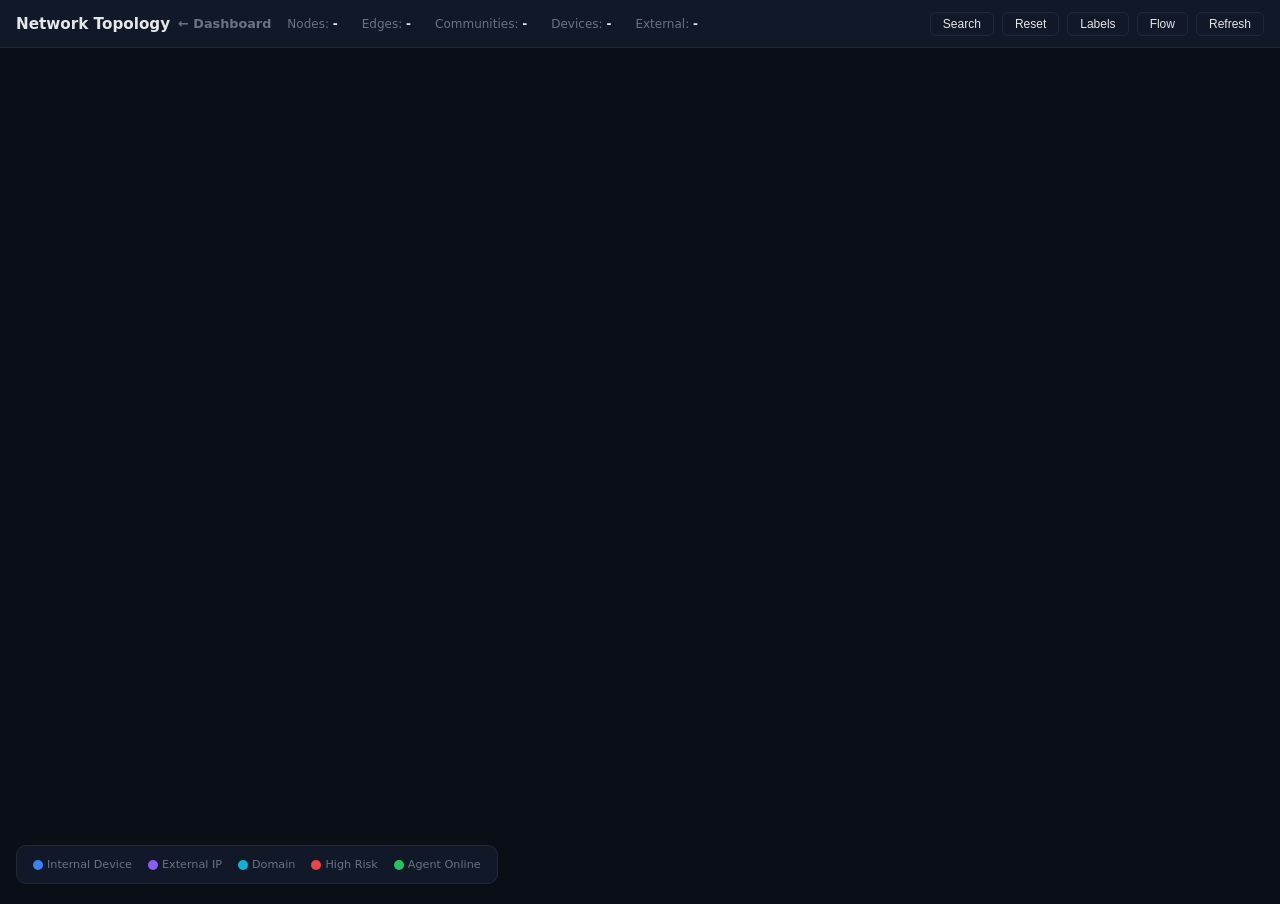
<file: shallots/web/static/topology.html>
<!DOCTYPE html>
<html lang="en">
<head>
  <meta charset="UTF-8" />
  <meta name="viewport" content="width=device-width, initial-scale=1.0" />
  <title>Network Topology - Security Shallots</title>
  <link rel="icon" href="data:image/svg+xml,<svg xmlns='http://www.w3.org/2000/svg' viewBox='0 0 100 100'><text y='.9em' font-size='90'>&#x1F9C5;</text></svg>" />
  <script src="https://d3js.org/d3.v7.min.js"></script>
  <style>
    * { margin: 0; padding: 0; box-sizing: border-box; }

    :root {
      --bg: #0a0e17;
      --bg-panel: #111827;
      --border: #1f2937;
      --text: #e5e7eb;
      --text-muted: #6b7280;
      --accent: #3b82f6;
      --sev-low: #22c55e;
      --sev-medium: #eab308;
      --sev-high: #f97316;
      --sev-critical: #ef4444;
      --device: #3b82f6;
      --external: #8b5cf6;
      --domain: #06b6d4;
      --glow-device: rgba(59, 130, 246, 0.3);
      --glow-external: rgba(139, 92, 246, 0.3);
      --glow-critical: rgba(239, 68, 68, 0.4);
    }

    body {
      background: var(--bg);
      color: var(--text);
      font-family: -apple-system, BlinkMacSystemFont, 'Segoe UI', system-ui, sans-serif;
      overflow: hidden;
      height: 100vh;
      width: 100vw;
    }

    #topology-canvas {
      width: 100%;
      height: 100%;
      cursor: grab;
    }
    #topology-canvas:active { cursor: grabbing; }

    /* Top bar */
    .topbar {
      position: fixed;
      top: 0;
      left: 0;
      right: 0;
      height: 48px;
      background: var(--bg-panel);
      border-bottom: 1px solid var(--border);
      display: flex;
      align-items: center;
      padding: 0 1rem;
      z-index: 100;
      gap: 1rem;
    }
    .topbar-title {
      font-size: 0.95rem;
      font-weight: 600;
      color: var(--text);
      display: flex;
      align-items: center;
      gap: 0.5rem;
    }
    .topbar-title a {
      color: var(--text-muted);
      text-decoration: none;
      font-size: 0.8rem;
    }
    .topbar-title a:hover { color: var(--accent); }
    .topbar-stats {
      display: flex;
      gap: 1.5rem;
      font-size: 0.75rem;
      color: var(--text-muted);
    }
    .topbar-stats span { white-space: nowrap; }
    .topbar-stats .val { color: var(--text); font-weight: 600; }
    .topbar-controls {
      margin-left: auto;
      display: flex;
      gap: 0.5rem;
      align-items: center;
    }
    .btn {
      padding: 4px 12px;
      border-radius: 6px;
      border: 1px solid var(--border);
      background: var(--bg-panel);
      color: var(--text);
      font-size: 0.75rem;
      cursor: pointer;
      transition: all 0.15s;
    }
    .btn:hover { border-color: var(--accent); color: var(--accent); }
    .btn.active { background: var(--accent); color: #fff; border-color: var(--accent); }

    /* Legend */
    .legend {
      position: fixed;
      bottom: 1rem;
      left: 1rem;
      background: var(--bg-panel);
      border: 1px solid var(--border);
      border-radius: 10px;
      padding: 0.75rem 1rem;
      z-index: 100;
      font-size: 0.7rem;
      display: flex;
      gap: 1rem;
      align-items: center;
    }
    .legend-item {
      display: flex;
      align-items: center;
      gap: 4px;
      color: var(--text-muted);
    }
    .legend-dot {
      width: 10px;
      height: 10px;
      border-radius: 50%;
    }

    /* Node tooltip */
    .tooltip {
      position: fixed;
      background: var(--bg-panel);
      border: 1px solid var(--border);
      border-radius: 10px;
      padding: 0.75rem 1rem;
      font-size: 0.78rem;
      line-height: 1.5;
      z-index: 200;
      pointer-events: none;
      opacity: 0;
      transition: opacity 0.15s;
      max-width: 320px;
      box-shadow: 0 8px 32px rgba(0,0,0,0.5);
    }
    .tooltip.visible { opacity: 1; }
    .tooltip-title {
      font-weight: 700;
      font-size: 0.9rem;
      margin-bottom: 0.3rem;
      display: flex;
      align-items: center;
      gap: 0.4rem;
    }
    .tooltip-row {
      color: var(--text-muted);
    }
    .tooltip-row .label { color: var(--text); }
    .risk-bar {
      height: 4px;
      border-radius: 2px;
      background: var(--border);
      margin-top: 0.4rem;
      overflow: hidden;
    }
    .risk-bar-fill {
      height: 100%;
      border-radius: 2px;
      transition: width 0.3s;
    }

    /* Detail panel */
    .detail-panel {
      position: fixed;
      top: 48px;
      right: 0;
      width: 360px;
      bottom: 0;
      background: var(--bg-panel);
      border-left: 1px solid var(--border);
      z-index: 100;
      overflow-y: auto;
      transform: translateX(100%);
      transition: transform 0.25s ease;
      padding: 1rem;
    }
    .detail-panel.open { transform: translateX(0); }
    .detail-header {
      display: flex;
      align-items: center;
      justify-content: space-between;
      margin-bottom: 1rem;
    }
    .detail-header h3 { font-size: 1rem; }
    .detail-close {
      background: none;
      border: none;
      color: var(--text-muted);
      font-size: 1.2rem;
      cursor: pointer;
    }
    .detail-section {
      margin-bottom: 1rem;
      padding-bottom: 0.75rem;
      border-bottom: 1px solid var(--border);
    }
    .detail-section h4 {
      font-size: 0.75rem;
      color: var(--text-muted);
      text-transform: uppercase;
      letter-spacing: 0.05em;
      margin-bottom: 0.5rem;
    }
    .detail-row {
      display: flex;
      justify-content: space-between;
      font-size: 0.8rem;
      padding: 2px 0;
    }
    .detail-row .dlabel { color: var(--text-muted); }
    .detail-row .dval { font-weight: 500; }
    .conn-list {
      max-height: 200px;
      overflow-y: auto;
      font-size: 0.75rem;
    }
    .conn-item {
      padding: 3px 0;
      border-bottom: 1px solid rgba(255,255,255,0.05);
      display: flex;
      justify-content: space-between;
    }
    .conn-item .ci-target { color: var(--accent); cursor: pointer; }
    .conn-item .ci-target:hover { text-decoration: underline; }
    .conn-item .ci-weight { color: var(--text-muted); }
    .btn-pivot {
      width: 100%;
      padding: 8px;
      margin-top: 0.5rem;
      background: var(--accent);
      color: #fff;
      border: none;
      border-radius: 6px;
      cursor: pointer;
      font-size: 0.8rem;
      font-weight: 600;
    }
    .btn-pivot:hover { opacity: 0.9; }

    /* Search */
    .search-box {
      position: fixed;
      top: 60px;
      left: 50%;
      transform: translateX(-50%);
      z-index: 150;
      display: none;
    }
    .search-box.visible { display: block; }
    .search-box input {
      width: 320px;
      padding: 8px 14px;
      border-radius: 8px;
      border: 1px solid var(--border);
      background: var(--bg-panel);
      color: var(--text);
      font-size: 0.85rem;
      outline: none;
      box-shadow: 0 4px 16px rgba(0,0,0,0.4);
    }
    .search-box input:focus { border-color: var(--accent); }
    .search-results {
      background: var(--bg-panel);
      border: 1px solid var(--border);
      border-top: none;
      border-radius: 0 0 8px 8px;
      max-height: 200px;
      overflow-y: auto;
    }
    .search-result {
      padding: 6px 14px;
      font-size: 0.8rem;
      cursor: pointer;
      border-bottom: 1px solid rgba(255,255,255,0.05);
    }
    .search-result:hover { background: rgba(59,130,246,0.15); }

    /* Particle animation for edges */
    @keyframes dash {
      to { stroke-dashoffset: -20; }
    }
  </style>
</head>
<body>

<div class="topbar">
  <div class="topbar-title">
    <span>Network Topology</span>
    <a href="/">&#8592; Dashboard</a>
  </div>
  <div class="topbar-stats">
    <span>Nodes: <span class="val" id="stat-nodes">-</span></span>
    <span>Edges: <span class="val" id="stat-edges">-</span></span>
    <span>Communities: <span class="val" id="stat-communities">-</span></span>
    <span>Devices: <span class="val" id="stat-devices">-</span></span>
    <span>External: <span class="val" id="stat-external">-</span></span>
  </div>
  <div class="topbar-controls">
    <button class="btn" id="btn-search" title="Search (Ctrl+F)">Search</button>
    <button class="btn" id="btn-reset" title="Reset zoom">Reset</button>
    <button class="btn" id="btn-labels" title="Toggle labels">Labels</button>
    <button class="btn" id="btn-edges" title="Toggle edge animations">Flow</button>
    <button class="btn" id="btn-refresh" title="Refresh data">Refresh</button>
  </div>
</div>

<svg id="topology-canvas"></svg>

<div class="legend">
  <div class="legend-item"><div class="legend-dot" style="background:var(--device)"></div> Internal Device</div>
  <div class="legend-item"><div class="legend-dot" style="background:var(--external)"></div> External IP</div>
  <div class="legend-item"><div class="legend-dot" style="background:var(--domain)"></div> Domain</div>
  <div class="legend-item"><div class="legend-dot" style="background:var(--sev-critical)"></div> High Risk</div>
  <div class="legend-item"><div class="legend-dot" style="background:var(--sev-low)"></div> Agent Online</div>
</div>

<div class="tooltip" id="tooltip"></div>

<div class="search-box" id="search-box">
  <input type="text" id="search-input" placeholder="Search IP, hostname, domain..." autocomplete="off" />
  <div class="search-results" id="search-results"></div>
</div>

<div class="detail-panel" id="detail-panel">
  <div class="detail-header">
    <h3 id="detail-title">-</h3>
    <button class="detail-close" onclick="closeDetail()">&times;</button>
  </div>
  <div id="detail-body"></div>
</div>

<script>
// ── State ─────────────────────────────────────────────────────────────────
let topoData = null;
let simulation = null;
let showLabels = true;
let showFlow = true;
let selectedNode = null;

const width = window.innerWidth;
const height = window.innerHeight;

const svg = d3.select('#topology-canvas')
  .attr('width', width)
  .attr('height', height);

// Defs for glow filters and arrow markers
const defs = svg.append('defs');

// Glow filter
const glow = defs.append('filter').attr('id', 'glow');
glow.append('feGaussianBlur').attr('stdDeviation', '3').attr('result', 'blur');
glow.append('feMerge').selectAll('feMergeNode')
  .data(['blur', 'SourceGraphic']).join('feMergeNode')
  .attr('in', d => d);

// Critical glow
const critGlow = defs.append('filter').attr('id', 'crit-glow');
critGlow.append('feGaussianBlur').attr('stdDeviation', '6').attr('result', 'blur');
critGlow.append('feMerge').selectAll('feMergeNode')
  .data(['blur', 'SourceGraphic']).join('feMergeNode')
  .attr('in', d => d);

// Arrow markers
['connects_to', 'scans', 'resolves_to'].forEach(type => {
  const color = type === 'scans' ? '#f97316' : type === 'resolves_to' ? '#06b6d4' : '#374151';
  defs.append('marker')
    .attr('id', `arrow-${type}`)
    .attr('viewBox', '0 -5 10 10')
    .attr('refX', 20)
    .attr('refY', 0)
    .attr('markerWidth', 6)
    .attr('markerHeight', 6)
    .attr('orient', 'auto')
    .append('path')
    .attr('d', 'M0,-4L8,0L0,4')
    .attr('fill', color);
});

// Zoom
const g = svg.append('g');
const zoom = d3.zoom()
  .scaleExtent([0.1, 8])
  .on('zoom', e => g.attr('transform', e.transform));
svg.call(zoom);

// Layers
const edgeLayer = g.append('g').attr('class', 'edges');
const nodeLayer = g.append('g').attr('class', 'nodes');
const labelLayer = g.append('g').attr('class', 'labels');

// ── Color helpers ─────────────────────────────────────────────────────────

function nodeColor(d) {
  if (d.risk_score >= 0.5) return 'var(--sev-critical)';
  if (d.risk_score >= 0.3) return 'var(--sev-high)';
  if (d.agent && d.agent.status === 'online') return 'var(--sev-low)';
  if (d.type === 'device') return 'var(--device)';
  if (d.type === 'external_ip') return 'var(--external)';
  if (d.type === 'domain') return 'var(--domain)';
  return '#4b5563';
}

function nodeRadius(d) {
  const base = d.type === 'device' ? 8 : d.type === 'domain' ? 5 : 6;
  const alerts = Math.min(d.alert_count || 0, 100);
  return base + Math.sqrt(alerts) * 1.2;
}

function edgeColor(d) {
  if (d.type === 'scans') return '#f97316';
  if (d.type === 'resolves_to') return '#06b6d4';
  return '#1f2937';
}

function edgeWidth(d) {
  return Math.max(0.5, Math.min(Math.log2(d.weight + 1), 4));
}

function nodeLabel(d) {
  if (d.asset_info && d.asset_info.hostname) return d.asset_info.hostname;
  if (d.agent && d.agent.name) return d.agent.name;
  if (d.asset) return d.asset;
  return d.id;
}

// ── Fetch & render ────────────────────────────────────────────────────────

async function loadTopology() {
  try {
    const res = await fetch('/api/topology?max_nodes=300');
    if (!res.ok) throw new Error(`HTTP ${res.status}`);
    topoData = await res.json();
    render(topoData);
  } catch (err) {
    console.error('Failed to load topology:', err);
  }
}

function render(data) {
  const nodes = data.nodes || [];
  const edges = data.edges || [];

  // Update stats
  document.getElementById('stat-nodes').textContent = nodes.length;
  document.getElementById('stat-edges').textContent = edges.length;
  document.getElementById('stat-communities').textContent = data.community_count || 0;
  document.getElementById('stat-devices').textContent = nodes.filter(n => n.type === 'device').length;
  document.getElementById('stat-external').textContent = nodes.filter(n => n.type === 'external_ip').length;

  // Create node map for edge resolution
  const nodeMap = new Map(nodes.map(n => [n.id, n]));

  // Filter edges to only those with valid source/target
  const validEdges = edges.filter(e => nodeMap.has(e.source) && nodeMap.has(e.target));

  // D3 force links need source/target as objects
  const links = validEdges.map(e => ({
    ...e,
    source: e.source,
    target: e.target,
  }));

  // Stop previous simulation
  if (simulation) simulation.stop();

  // Force simulation
  simulation = d3.forceSimulation(nodes)
    .force('link', d3.forceLink(links).id(d => d.id).distance(d => {
      // Shorter links for internal, longer for external/domain
      if (d.type === 'resolves_to') return 40;
      return 80;
    }).strength(d => Math.min(0.3, d.weight * 0.05)))
    .force('charge', d3.forceManyBody()
      .strength(d => d.type === 'device' ? -200 : -80)
      .distanceMax(400))
    .force('center', d3.forceCenter(width / 2, height / 2 - 24))
    .force('collision', d3.forceCollide().radius(d => nodeRadius(d) + 4))
    .force('x', d3.forceX(width / 2).strength(0.03))
    .force('y', d3.forceY(height / 2).strength(0.03))
    .alphaDecay(0.02)
    .velocityDecay(0.4);

  // ── Edges ───────────────────────────────────────────────
  const edgeSel = edgeLayer.selectAll('line').data(links, d => `${d.source.id||d.source}-${d.target.id||d.target}-${d.type}`);
  edgeSel.exit().remove();
  const edgeEnter = edgeSel.enter().append('line');
  const allEdges = edgeEnter.merge(edgeSel)
    .attr('stroke', edgeColor)
    .attr('stroke-width', edgeWidth)
    .attr('stroke-opacity', 0.6)
    .attr('marker-end', d => `url(#arrow-${d.type})`);

  // Animated flow
  if (showFlow) {
    allEdges
      .attr('stroke-dasharray', '4 4')
      .style('animation', 'dash 1.5s linear infinite');
  }

  // ── Nodes ───────────────────────────────────────────────
  const nodeSel = nodeLayer.selectAll('circle').data(nodes, d => d.id);
  nodeSel.exit().remove();
  const nodeEnter = nodeSel.enter().append('circle');
  const allNodes = nodeEnter.merge(nodeSel)
    .attr('r', nodeRadius)
    .attr('fill', nodeColor)
    .attr('stroke', d => d.risk_score >= 0.5 ? 'var(--sev-critical)' : d.agent ? 'var(--sev-low)' : 'none')
    .attr('stroke-width', d => d.risk_score >= 0.5 ? 2 : d.agent ? 1.5 : 0)
    .attr('filter', d => d.risk_score >= 0.5 ? 'url(#crit-glow)' : d.type === 'device' ? 'url(#glow)' : null)
    .style('cursor', 'pointer')
    .on('mouseover', showTooltip)
    .on('mouseout', hideTooltip)
    .on('click', (event, d) => { event.stopPropagation(); openDetail(d); })
    .call(d3.drag()
      .on('start', dragStart)
      .on('drag', dragging)
      .on('end', dragEnd));

  // Pulse animation for critical nodes
  allNodes.filter(d => d.risk_score >= 0.5)
    .each(function() {
      const node = d3.select(this);
      (function pulse() {
        node.transition().duration(1000)
          .attr('stroke-opacity', 0.3)
          .transition().duration(1000)
          .attr('stroke-opacity', 1)
          .on('end', pulse);
      })();
    });

  // ── Labels ──────────────────────────────────────────────
  const labelSel = labelLayer.selectAll('text').data(nodes, d => d.id);
  labelSel.exit().remove();
  const labelEnter = labelSel.enter().append('text');
  const allLabels = labelEnter.merge(labelSel)
    .text(d => nodeLabel(d))
    .attr('font-size', d => d.type === 'device' ? '9px' : '7px')
    .attr('fill', 'var(--text-muted)')
    .attr('text-anchor', 'middle')
    .attr('dy', d => nodeRadius(d) + 12)
    .attr('pointer-events', 'none')
    .attr('opacity', showLabels ? 0.8 : 0);

  // ── Tick ────────────────────────────────────────────────
  simulation.on('tick', () => {
    allEdges
      .attr('x1', d => d.source.x)
      .attr('y1', d => d.source.y)
      .attr('x2', d => d.target.x)
      .attr('y2', d => d.target.y);

    allNodes
      .attr('cx', d => d.x)
      .attr('cy', d => d.y);

    allLabels
      .attr('x', d => d.x)
      .attr('y', d => d.y);
  });
}

// ── Drag handlers ─────────────────────────────────────────────────────────

function dragStart(event, d) {
  if (!event.active) simulation.alphaTarget(0.1).restart();
  d.fx = d.x;
  d.fy = d.y;
}

function dragging(event, d) {
  d.fx = event.x;
  d.fy = event.y;
}

function dragEnd(event, d) {
  if (!event.active) simulation.alphaTarget(0);
  d.fx = null;
  d.fy = null;
}

// ── Tooltip ───────────────────────────────────────────────────────────────

const tooltip = document.getElementById('tooltip');

function showTooltip(event, d) {
  const riskColor = d.risk_score >= 0.5 ? 'var(--sev-critical)' :
    d.risk_score >= 0.3 ? 'var(--sev-high)' :
    d.risk_score >= 0.1 ? 'var(--sev-medium)' : 'var(--sev-low)';
  const riskPct = Math.round(d.risk_score * 100);

  let html = `<div class="tooltip-title">
    <span style="color:${nodeColor(d)}">${esc(d.id)}</span>
  </div>`;

  if (d.asset_info && d.asset_info.hostname) {
    html += `<div class="tooltip-row"><span class="label">${esc(d.asset_info.hostname)}</span></div>`;
  }
  if (d.agent) {
    html += `<div class="tooltip-row">Agent: <span class="label" style="color:${d.agent.status === 'online' ? 'var(--sev-low)' : 'var(--sev-critical)'}">${esc(d.agent.name)} (${d.agent.status})</span></div>`;
  }

  html += `<div class="tooltip-row">Type: <span class="label">${d.type.replace('_', ' ')}</span></div>`;
  html += `<div class="tooltip-row">Alerts: <span class="label">${d.alert_count}</span></div>`;
  html += `<div class="tooltip-row">Connections: <span class="label">${d.out_degree + d.in_degree}</span></div>`;

  if (d.geo) html += `<div class="tooltip-row">Location: <span class="label">${esc(d.geo)}</span></div>`;

  html += `<div class="tooltip-row">Risk: <span class="label" style="color:${riskColor}">${riskPct}%</span></div>`;
  html += `<div class="risk-bar"><div class="risk-bar-fill" style="width:${riskPct}%;background:${riskColor}"></div></div>`;

  if (d.risk_factors && d.risk_factors.length) {
    html += `<div style="margin-top:0.4rem;font-size:0.7rem;color:var(--sev-medium)">`;
    d.risk_factors.forEach(f => { html += `<div>- ${esc(f)}</div>`; });
    html += `</div>`;
  }

  tooltip.innerHTML = html;
  tooltip.classList.add('visible');

  const x = Math.min(event.pageX + 15, window.innerWidth - 340);
  const y = Math.min(event.pageY + 15, window.innerHeight - 200);
  tooltip.style.left = x + 'px';
  tooltip.style.top = y + 'px';
}

function hideTooltip() {
  tooltip.classList.remove('visible');
}

// ── Detail panel ──────────────────────────────────────────────────────────

function openDetail(d) {
  selectedNode = d;
  const panel = document.getElementById('detail-panel');
  const title = document.getElementById('detail-title');
  const body = document.getElementById('detail-body');

  title.textContent = d.id;
  title.style.color = nodeColor(d);

  let html = '';

  // Identity
  html += `<div class="detail-section"><h4>Identity</h4>`;
  html += `<div class="detail-row"><span class="dlabel">Type</span><span class="dval">${d.type.replace('_', ' ')}</span></div>`;
  if (d.asset_info) {
    if (d.asset_info.hostname) html += `<div class="detail-row"><span class="dlabel">Hostname</span><span class="dval">${esc(d.asset_info.hostname)}</span></div>`;
    if (d.asset_info.os) html += `<div class="detail-row"><span class="dlabel">OS</span><span class="dval">${esc(d.asset_info.os)}</span></div>`;
    if (d.asset_info.criticality) html += `<div class="detail-row"><span class="dlabel">Criticality</span><span class="dval">${esc(d.asset_info.criticality)}</span></div>`;
  }
  if (d.agent) {
    html += `<div class="detail-row"><span class="dlabel">Agent</span><span class="dval" style="color:${d.agent.status === 'online' ? 'var(--sev-low)' : 'var(--sev-critical)'}">${esc(d.agent.name)} (${d.agent.type})</span></div>`;
  }
  if (d.geo) html += `<div class="detail-row"><span class="dlabel">Geo</span><span class="dval">${esc(d.geo)}</span></div>`;
  if (d.community >= 0) html += `<div class="detail-row"><span class="dlabel">Community</span><span class="dval">#${d.community}</span></div>`;
  html += `</div>`;

  // Risk
  const riskColor = d.risk_score >= 0.5 ? 'var(--sev-critical)' : d.risk_score >= 0.3 ? 'var(--sev-high)' : d.risk_score >= 0.1 ? 'var(--sev-medium)' : 'var(--sev-low)';
  html += `<div class="detail-section"><h4>Risk Assessment</h4>`;
  html += `<div class="detail-row"><span class="dlabel">Score</span><span class="dval" style="color:${riskColor}">${Math.round(d.risk_score * 100)}%</span></div>`;
  html += `<div class="detail-row"><span class="dlabel">Alerts</span><span class="dval">${d.alert_count}</span></div>`;
  html += `<div class="detail-row"><span class="dlabel">Outbound</span><span class="dval">${d.out_degree}</span></div>`;
  html += `<div class="detail-row"><span class="dlabel">Inbound</span><span class="dval">${d.in_degree}</span></div>`;
  if (d.risk_factors && d.risk_factors.length) {
    html += `<div style="margin-top:0.4rem">`;
    d.risk_factors.forEach(f => { html += `<div style="font-size:0.75rem;color:var(--sev-medium);padding:1px 0">- ${esc(f)}</div>`; });
    html += `</div>`;
  }
  html += `</div>`;

  // Connections
  if (topoData) {
    const outEdges = topoData.edges.filter(e => e.source === d.id || (e.source.id && e.source.id === d.id));
    const inEdges = topoData.edges.filter(e => e.target === d.id || (e.target.id && e.target.id === d.id));

    if (outEdges.length || inEdges.length) {
      html += `<div class="detail-section"><h4>Connections</h4>`;
      html += `<div class="conn-list">`;

      const allConns = [
        ...outEdges.map(e => ({ target: (typeof e.target === 'object' ? e.target.id : e.target), type: e.type, weight: e.weight, dir: 'out' })),
        ...inEdges.map(e => ({ target: (typeof e.source === 'object' ? e.source.id : e.source), type: e.type, weight: e.weight, dir: 'in' })),
      ];

      // Deduplicate
      const seen = new Set();
      const uniq = allConns.filter(c => {
        const key = `${c.target}-${c.type}-${c.dir}`;
        if (seen.has(key)) return false;
        seen.add(key);
        return true;
      });

      // Sort by weight desc
      uniq.sort((a, b) => b.weight - a.weight);

      uniq.slice(0, 30).forEach(c => {
        const arrow = c.dir === 'out' ? '&#8594;' : '&#8592;';
        const typeLabel = c.type === 'scans' ? '<span style="color:var(--sev-high)">scan</span>' : c.type === 'resolves_to' ? '<span style="color:var(--domain)">dns</span>' : '';
        html += `<div class="conn-item"><span>${arrow} <span class="ci-target" onclick="focusNode('${esc(c.target)}')">${esc(c.target)}</span> ${typeLabel}</span><span class="ci-weight">x${c.weight}</span></div>`;
      });

      if (uniq.length > 30) {
        html += `<div style="color:var(--text-muted);font-size:0.7rem;padding-top:4px">+ ${uniq.length - 30} more...</div>`;
      }
      html += `</div></div>`;
    }
  }

  // Actions
  html += `<button class="btn-pivot" onclick="window.open('/api/graph/pivot?entity=${encodeURIComponent(d.id)}&depth=2','_blank')">View Pivot Data (JSON)</button>`;
  html += `<button class="btn-pivot" style="background:var(--external);margin-top:0.3rem" onclick="pivotZoom('${esc(d.id)}')">Focus Neighborhood</button>`;

  body.innerHTML = html;
  panel.classList.add('open');

  // Highlight node
  highlightNode(d);
}

function closeDetail() {
  document.getElementById('detail-panel').classList.remove('open');
  selectedNode = null;
  unhighlightAll();
}

function highlightNode(d) {
  // Dim everything, highlight connected
  const connectedIds = new Set([d.id]);
  if (topoData) {
    topoData.edges.forEach(e => {
      const src = typeof e.source === 'object' ? e.source.id : e.source;
      const tgt = typeof e.target === 'object' ? e.target.id : e.target;
      if (src === d.id) connectedIds.add(tgt);
      if (tgt === d.id) connectedIds.add(src);
    });
  }

  nodeLayer.selectAll('circle')
    .attr('opacity', n => connectedIds.has(n.id) ? 1 : 0.15);
  labelLayer.selectAll('text')
    .attr('opacity', n => connectedIds.has(n.id) && showLabels ? 1 : 0);
  edgeLayer.selectAll('line')
    .attr('stroke-opacity', e => {
      const src = typeof e.source === 'object' ? e.source.id : e.source;
      const tgt = typeof e.target === 'object' ? e.target.id : e.target;
      return (src === d.id || tgt === d.id) ? 0.8 : 0.05;
    });
}

function unhighlightAll() {
  nodeLayer.selectAll('circle').attr('opacity', 1);
  labelLayer.selectAll('text').attr('opacity', showLabels ? 0.8 : 0);
  edgeLayer.selectAll('line').attr('stroke-opacity', 0.6);
}

function focusNode(id) {
  const node = (topoData.nodes || []).find(n => n.id === id);
  if (node) openDetail(node);

  // Zoom to node
  const n = nodeLayer.selectAll('circle').filter(d => d.id === id);
  if (!n.empty()) {
    const d = n.datum();
    svg.transition().duration(500).call(
      zoom.transform,
      d3.zoomIdentity.translate(width / 2, height / 2).scale(2).translate(-d.x, -d.y)
    );
  }
}

function pivotZoom(id) {
  focusNode(id);
}

// ── Search ────────────────────────────────────────────────────────────────

const searchBox = document.getElementById('search-box');
const searchInput = document.getElementById('search-input');
const searchResults = document.getElementById('search-results');

document.getElementById('btn-search').addEventListener('click', () => {
  searchBox.classList.toggle('visible');
  if (searchBox.classList.contains('visible')) searchInput.focus();
});

document.addEventListener('keydown', e => {
  if (e.ctrlKey && e.key === 'f') {
    e.preventDefault();
    searchBox.classList.add('visible');
    searchInput.focus();
  }
  if (e.key === 'Escape') {
    searchBox.classList.remove('visible');
    closeDetail();
  }
});

searchInput.addEventListener('input', () => {
  const q = searchInput.value.toLowerCase().trim();
  if (!q || !topoData) { searchResults.innerHTML = ''; return; }

  const matches = topoData.nodes.filter(n =>
    n.id.toLowerCase().includes(q) ||
    (n.asset_info && n.asset_info.hostname && n.asset_info.hostname.toLowerCase().includes(q)) ||
    (n.agent && n.agent.name && n.agent.name.toLowerCase().includes(q)) ||
    (n.asset && n.asset.toLowerCase().includes(q))
  ).slice(0, 10);

  searchResults.innerHTML = matches.map(n =>
    `<div class="search-result" onclick="focusNode('${esc(n.id)}');document.getElementById('search-box').classList.remove('visible');">
      <span style="color:${nodeColor(n)}">${esc(n.id)}</span>
      ${n.asset_info && n.asset_info.hostname ? `<span style="color:var(--text-muted);margin-left:0.5rem">${esc(n.asset_info.hostname)}</span>` : ''}
      <span style="float:right;color:var(--text-muted)">${n.alert_count} alerts</span>
    </div>`
  ).join('');
});

// ── Controls ──────────────────────────────────────────────────────────────

document.getElementById('btn-reset').addEventListener('click', () => {
  svg.transition().duration(500).call(zoom.transform, d3.zoomIdentity);
  closeDetail();
  unhighlightAll();
});

document.getElementById('btn-labels').addEventListener('click', function() {
  showLabels = !showLabels;
  this.classList.toggle('active', showLabels);
  labelLayer.selectAll('text').attr('opacity', showLabels ? 0.8 : 0);
});

document.getElementById('btn-edges').addEventListener('click', function() {
  showFlow = !showFlow;
  this.classList.toggle('active', showFlow);
  edgeLayer.selectAll('line')
    .attr('stroke-dasharray', showFlow ? '4 4' : null)
    .style('animation', showFlow ? 'dash 1.5s linear infinite' : 'none');
});

document.getElementById('btn-refresh').addEventListener('click', loadTopology);

// Click background to deselect
svg.on('click', () => { closeDetail(); unhighlightAll(); });

// ── WebSocket live updates ────────────────────────────────────────────────

function connectWS() {
  const proto = location.protocol === 'https:' ? 'wss:' : 'ws:';
  const ws = new WebSocket(`${proto}//${location.host}/ws/alerts`);

  ws.onmessage = event => {
    try {
      const msg = JSON.parse(event.data);
      if (msg.type === 'alert' && msg.data && topoData) {
        // Flash the affected nodes
        const a = msg.data;
        [a.src_ip, a.dst_ip].filter(Boolean).forEach(ip => {
          const circle = nodeLayer.selectAll('circle').filter(d => d.id === ip);
          if (!circle.empty()) {
            circle
              .transition().duration(200)
              .attr('r', d => nodeRadius(d) * 1.8)
              .attr('fill', '#fff')
              .transition().duration(500)
              .attr('r', nodeRadius)
              .attr('fill', nodeColor);
          }
        });
      }
    } catch (e) {}
  };

  ws.onclose = () => setTimeout(connectWS, 5000);
  ws.onerror = () => ws.close();
}

// ── Helpers ───────────────────────────────────────────────────────────────

function esc(s) {
  if (!s) return '';
  const d = document.createElement('div');
  d.textContent = String(s);
  return d.innerHTML;
}

// ── Init ──────────────────────────────────────────────────────────────────

document.getElementById('btn-labels').classList.add('active');
document.getElementById('btn-edges').classList.add('active');

loadTopology();
connectWS();

// Auto-refresh every 60s
setInterval(loadTopology, 60000);

// Handle resize
window.addEventListener('resize', () => {
  const w = window.innerWidth;
  const h = window.innerHeight;
  svg.attr('width', w).attr('height', h);
  if (simulation) {
    simulation.force('center', d3.forceCenter(w / 2, h / 2 - 24));
    simulation.alpha(0.1).restart();
  }
});
</script>

</body>
</html>
</file>
